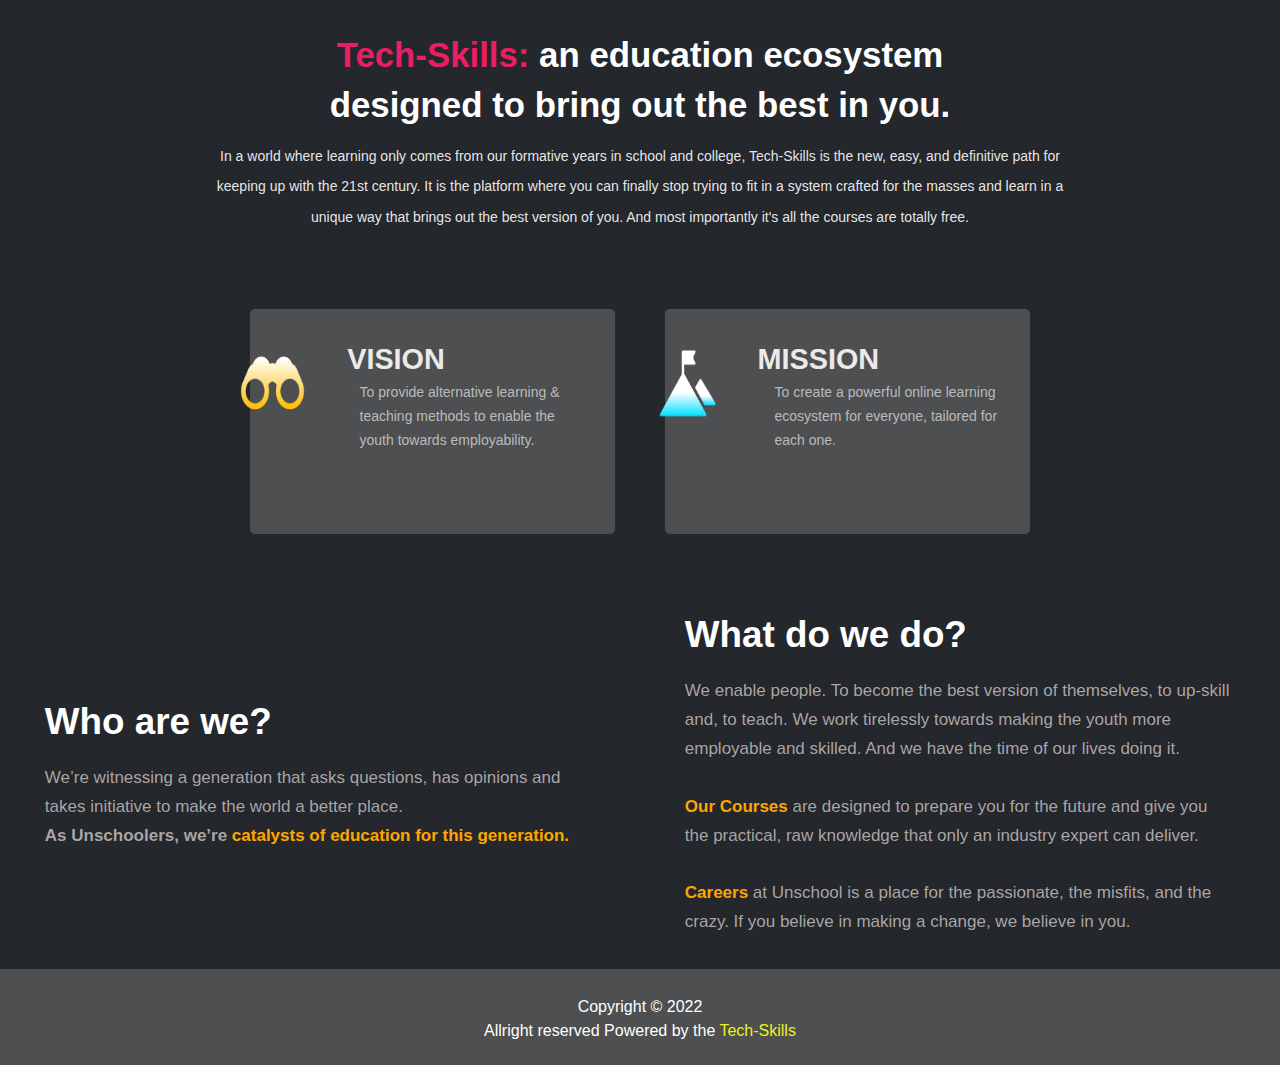
<file: About Us.html>
<!DOCTYPE html>
<html lang="en">
<head>
    <meta charset="UTF-8">
    <meta http-equiv="X-UA-Compatible" content="IE=edge">
    <meta name="viewport" content="width=device-width, initial-scale=1.0">
    <title>About Us Page</title>
    <link href="style.css" rel="stylesheet" >
</head>
<body>
   <div class="about">
    <div class="about-main">
    <h1><span>Tech-Skills:</span> an education ecosystem designed to bring out the best in you.</h1>
<p>In a world where learning only comes from our formative years in school and college, Tech-Skills
     is the new, easy, and definitive path for keeping up with the 21st century. It is the
      platform where you can finally stop trying to fit in a system crafted for the masses 
      and learn in a unique way that brings out the best version of you. And most importantly it's 
      all the courses are totally free.</p> 
    </div> 

    <div class="V_and_M">
       <section class="vision">
       <div class="img">
         <img height="85em" width="65em" src="[data-uri]" alt="Vision image">
       </div>
        <h2>VISION</h2>
        <p>To provide alternative learning & teaching methods to enable the youth towards employability.</p>
       </section>

        <section class="mission">
            <div class="img">
                <img height="85em" width="65em" src="[data-uri]" alt="Mission image">
              </div>
            <h2>MISSION</h2>
        <p>To create a powerful online learning ecosystem for everyone, tailored for each one.</p>
        </section>
    </div>

    <div class="section-WW">

        <div class="W2A">
                <h1>Who are we?</h1>
            <p>We’re witnessing a generation that asks questions, has opinions and takes initiative to make the
                 world a better place.<br><b> As Unschoolers, we’re</b><strong> catalysts of education for this generation.</strong>
            </p>
        </div>
    
        <div class="W2W">
            <h1>What do we do?</h1>
            <p>We enable people. To become the best version of themselves, to up-skill and, to teach. We work tirelessly
             towards making the youth more employable and skilled. And we have the time of our lives doing it.<br><br>
             <strong>Our Courses</strong> are designed to prepare you for the future and give you the practical, raw 
              knowledge that only an industry expert can deliver.<br><br>
              <strong>Careers</strong> at Unschool is a place for the passionate, the misfits, and the crazy.
              If you believe in making a change, we believe in you.</p>
        </div>
    </div>
</div>
<footer>
    <div class="footer_div">
        <p>Copyright &copy; 2022<br> Allright reserved Powered by the <span>Tech-Skills</span></p>
    </div>
</footer>
</body>
</html>
</file>
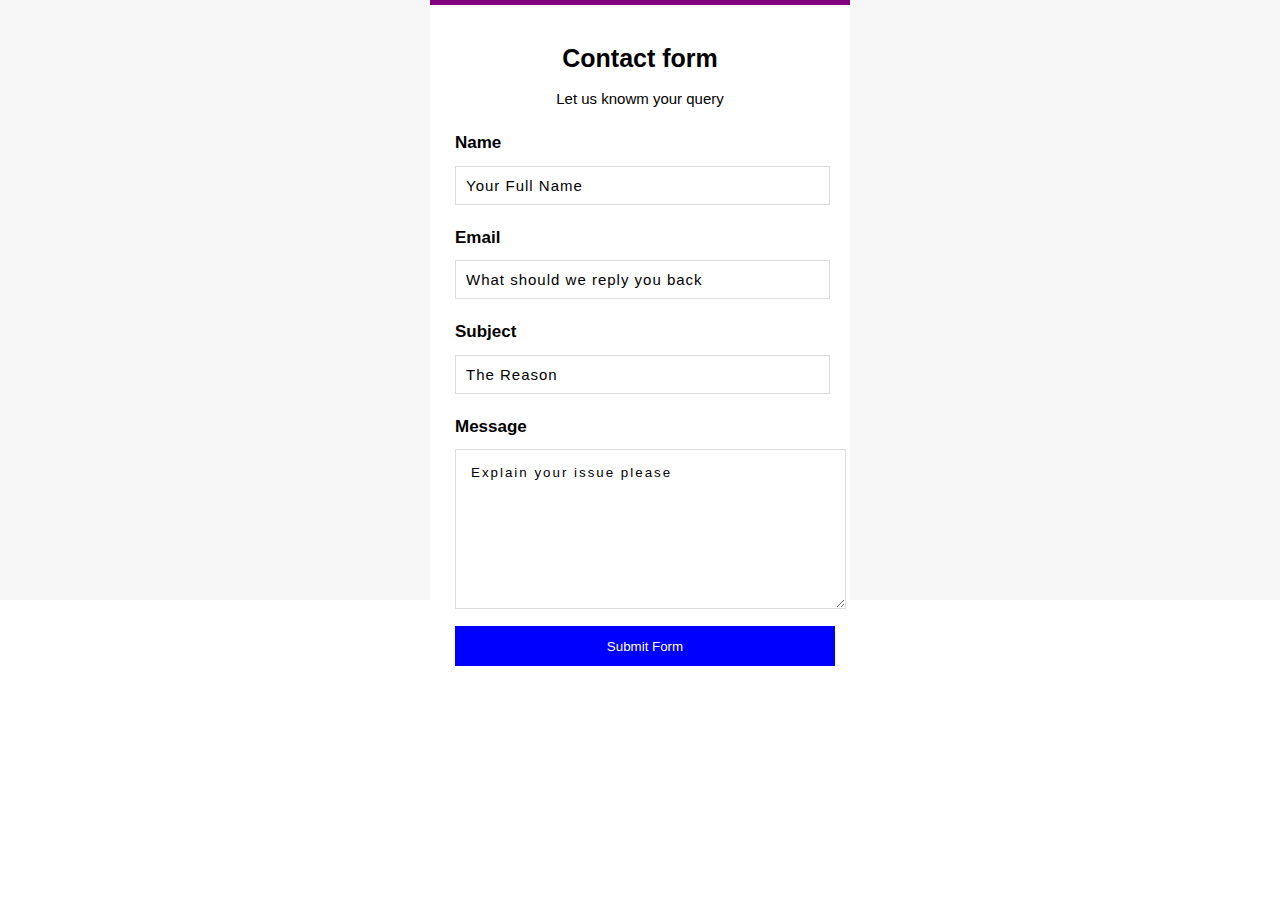
<file: contact form.html>
<!DOCTYPE html>
<html lang="en">
<head>
    <meta charset="UTF-8">
    <meta http-equiv="X-UA-Compatible" content="IE=edge">
    <meta name="viewport" content="width=device-width, initial-scale=1.0">
    <title>Contact form</title>
    <link href="style.css" rel="stylesheet">
</head>
<body>
    <div class="sign">
    <div class="contact-form">
        <h2>Contact form</h2>
        <p>Let us knowm your query</p>
        <label>Name</label>
        <input class="placeholder" type="text" name="name" placeholder="Your Full Name" required>
        <label>Email</label>
        <input class="placeholder" type="email" name="email" placeholder="What should we reply you back" required>
        <label>Subject</label>
        <input class="placeholder" type="text" name="subject" placeholder="The Reason">
        <label>Message</label>
        <textarea rows="8" class="placeholder" placeholder="Explain your issue please" cols="47"></textarea>
        <button class="contact-form-btn">Submit Form</button>
    </div>
</div>
</body>
</html>
</file>
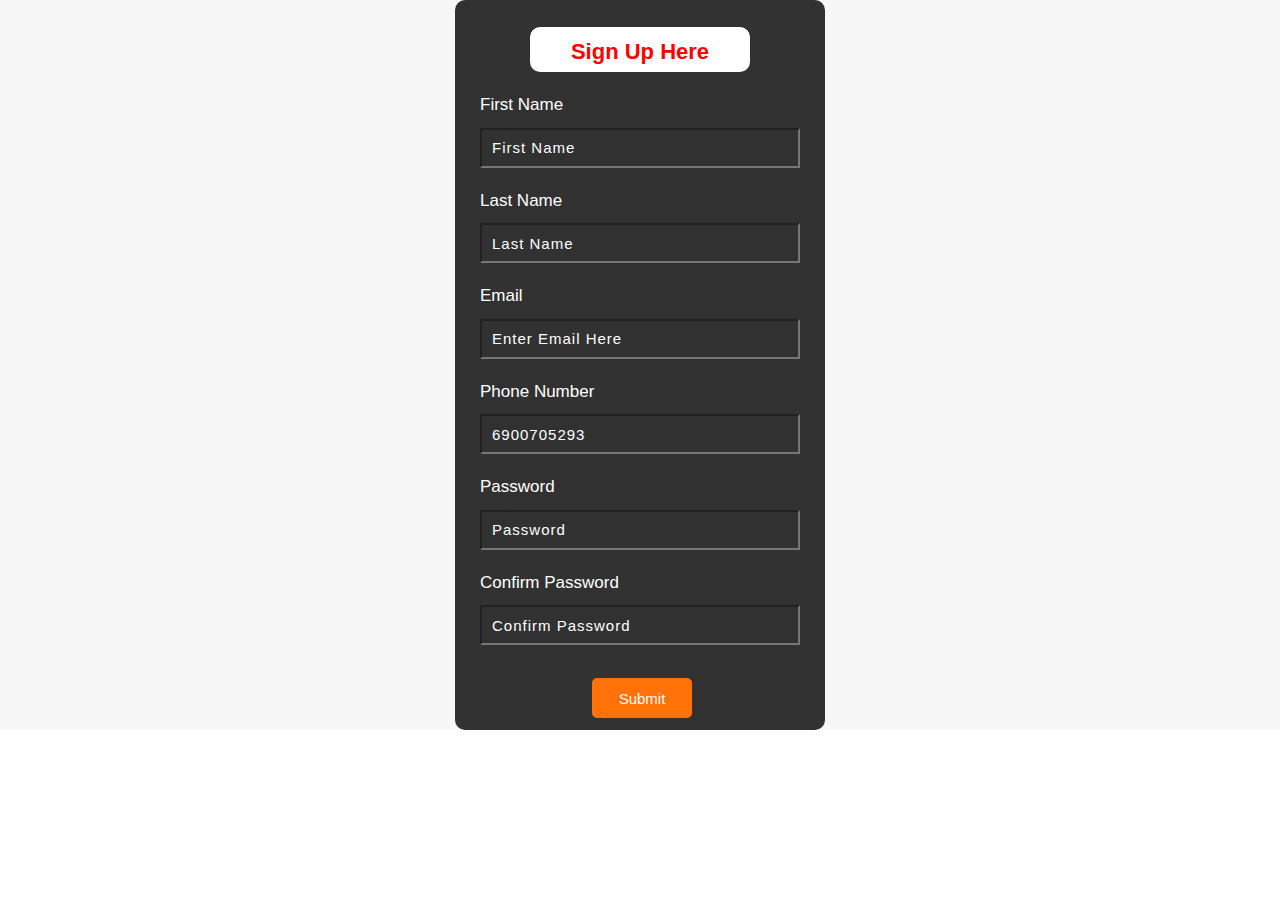
<file: signup.html>
<!DOCTYPE html>
<html lang="en">
<head>
    <meta charset="UTF-8">
    <meta http-equiv="X-UA-Compatible" content="IE=edge">
    <meta name="viewport" content="width=device-width, initial-scale=1.0">
    <title>Sign up form</title>
    <link href="style.css" rel="stylesheet">

</head>
<body>

    <div class="sign">

    <div id="signup">
        
        <h1>Sign Up Here</h1>
        <label>First Name</label>
        <input onclick="changeColor()" class="signinput" type="text" name="fname" placeholder="First Name" maxlength="10">
        <label>Last Name</label>
        <input onclick="changeColor()" class="signinput" type="text" name="lname" placeholder="Last Name" maxlength="30">
        <label>Email</label>
        <input onclick="changeColor()" class="signinput" type="email" name="email"  placeholder="Enter Email Here" required>
        <label>Phone Number</label>
        <input onclick="changeColor()" class="signinput"  type="phone" name="phone" placeholder="6900705293" minlenght="10" maxlength="10" required>
        <label>Password</label>
        <input onclick="changeColor()" class="signinput" type="password" name="pwd"  placeholder="Password" minlenght="10" maxlength="20" required>
        <label>Confirm Password</label>
        <input onclick="changeColor()" class="signinput" type="password" name="pwd" placeholder="Confirm Password" required>
        <button class="btn">Submit</button>
    
    </div>
</div>
<script src="script.js"></script>
</body>
</html>
</file>
<file: style.css>
*{
    margin: 0;
    padding: 0;
}
/* Here start Home page styling code*/
.main{
    width: 100%;
    height: 100vh;
    background: linear-gradient(to top,rgba(0,0,0,0.5)50%,rgba(0,0,0,0.5)50%),url(img/1..jpg);
    background-position: center;
    background-size: cover;
}

.navbar{
    width: 100%;
    height: 75px;
    margin: auto;
    float: left;
}

.icon{
    width: 200px;
    float: left;
    height: 70px;
}

.logo{
    color: #ff7208;
    font-size: 35px;
    font-family: Arial;
    padding-left: 20px;
    float:left;
    padding-top: 10px;
}

.menu{
    width: 400px;
    float: left;
    height: 70px;    
}

.menu ul{
float: left;
display: flex;
justify-content: center;
align-items: center;
}

.menu ul li{
    list-style: none;
    margin-left: 62px;
    margin-top: 27px;
    font-size: 14px;
}

.menu ul li a{
    text-decoration: none;
    list-style-type: none;
    color: #fff;
    font-family: Arial;
    font-weight: bold;
    transition:0.4s ease-in-out;
}
ul li a:hover{
    color: #ff7208;
}
.search{
    width: 350px;
    float: left;
    margin-left: 270px;
}
.srch{
    font-family: 'Times New Roman';
    width: 200px;
    height: 40px;
    background: transparent;
    border: 1px solid #ff7208;
    margin-top: 13px;
    color:white;
    border-right: none;
    font-size: 16px;
    float:left;
    padding:10px;
    border-bottom-left-radius: 5px;
    border-top-left-radius: 5px;
}

.btn{
    width: 100px;
    height: 40px;
    background:#ff7208;
    border:solid #ff7208;
    margin-top: 13px;
    color: white;
    font-size: 15px;
    border-top-right-radius: 5px;
    border-bottom-right-radius: 5px;
    
}
.srch:focus{
    outline: none;
}

.btn:focus{
    outline: none;
}
.content{
    width: 1200px;
    height: auto;
    margin: auto;
    color: white;
    position: relative;
    top: +100px;
}

.content .par{
    padding-left: 20px;
    padding-bottom: 25px;
    font-family: Arial;
    letter-spacing: 1.2px;
    line-height: 30px;
}

.content h1{
    font-family: 'Times New Roman';
    font-size: 50px;
    padding-left: 20px;
    /* margin-top: 9%; */
    letter-spacing: 2px;
}
.content .cn{
    width: 160px;
    height: 40px;
    background:#ff7208;
    border: none;
    margin-bottom: 10px;
    margin-left: 20px;
    font-size: 18px;
    border-radius: 10px;
    cursor: pointer;
    transition: .4 ease;
 }
 .content .cn a{
     text-decoration: none;
     color: black;
     transition: .3 ease;
 }
 .cn:hover{
     background: white;

 }
 .content span{
     color: #ff7208;
     font-size: 60px;
 }
/* Form styling */
.form{
    width: 295px;
    height: 460px;
    background:linear-gradient(to top, rgba(0,0,0,0.8)50%, rgba(0,0,0,0.8)50%);
    position:  absolute;
    top: +85px;
    left: 870px;
    border-radius: 10px;
    padding: 25px;
}
 .form h2{
     width: 228px;
     font-family: sans-serif;
     text-align: center;
     color: #ff7208;
     font-size: 22px;
     background-color: #fff;
     border-radius: 10px;
     margin: 2px;
     padding: 8px;
    
 }
 .form input{
    width: 243px;
     height: 35px;
     background:transparent;
     border-bottom: 1px solid #ff7208; 
     border-top: none;
     border-right: none;
     border-left: none;
     color:#fff;
     font-size: 15px;
     font-family: sans-serif;
     letter-spacing: 1px;
     margin-top: 30px;
 }
 .form input:focus{
     outline: none;
 }
 ::placeholder{
     color: #fff;
     font-family: Arial;
 }

 .btnn{
     width: 240px;
     height: 40px;
     background:#ff7208;
     border: none;
     margin-top: 30px;
     font-size: 18px;
     border-radius: 10px;
     cursor: pointer;
     color: #fff;
     transition: .4s ease;
 }
 .btnn:hover{
     background: #fff;
     color: #ff7208;
 }
 .btnn a{
     text-decoration: none;
     color: #000;
     font-weight: bold;
 }

.form .link{
    font-family: Arial, Helvetica, sans-serif;
    font-size: 17px;
    margin-top: 20px;
    text-align: center;
}
.form .link a{
    text-decoration: none;
    color: #ff7208;
}
.liw{
    padding-top: 15px;
    padding-bottom: 10px;
    text-align: center;
}
.icons a{
text-decoration: none;
color:#fff;
}
.icons ion-icon{
    color: #fff;
    font-size: 30px;
    padding-left: 14px;
    padding-top: 5px;
    transition: .3 ease;
    margin-left: 7px;
}
.icons ion-icon:hover{
    color: #ff7208;
}

/* Here start Signup page styling */

.sign{
    width: 100%;
    height: 100%;
    display: grid;
    justify-content:center ;
    align-items: center;
    background-color: rgb(247, 247, 247);
   /* padding: 10px; */
}

#signup{
    width: 370px;
    height: 730px;
    /* position: absolute; */
    background: linear-gradient(to top,rgba(0,0,0,0.8)50%,rgba(0,0,0,0.8)50%);
    border-radius: 10px;
    padding: 25px;
    
   
}
#signup h1{
    width: 220px;
    height: 45px;
    font-size: 22px;
    font-family: sans-serif;
    text-align: center;
    background: #fff;
    padding: 8px;
    margin: 2px;
    margin-bottom: 20px;
    border-radius: 10px;
    color: red;
    margin-left: auto;
    margin-right: auto;
    

}

#signup input{
    width: 320px;
    height: 40px;
    padding: 10px;
    font-size: 15px;
    font-family: sans-serif;
    background: transparent;
    color: #ffffff;
    letter-spacing: 1px;
    margin-bottom: 20px;
    /* border: 1px solid #ff7208; */
}
#signup label{
    color: #fff;
    font-size: 17px;
    font-family: sans-serif;
     padding-bottom:10px;
     float: left;
    }
#signup input{
    /* outline-style:none; */
    /* outline-color: #ff7208; */
    outline-width: 0.5px;
}
#signup .btn{
    border-bottom-left-radius: 5px;
    border-top-left-radius: 5px;
    margin-left: 35%;
}

.placeholder::placeholder{
    position: absolute;
    color: #000;
}

/* Here start contact us page styling */
.contact-form{
    width: 420px;
    height: 600px;
    background-color: #fff;
    padding: 25px;
    border-top: 5px solid purple;
    /* background-color: #00C5BE; */
    /* background-color: rgb(247, 247, 247); */
}

.contact-form h2{
    font-size: 25px;
    font-family: sans-serif;
    text-align: center;
    padding: 10px;
}
.contact-form p{
    font-family: sans-serif;
    font-size: 15px;
    text-align: center;
    padding-bottom: 20px;
    
}
.contact-form input{
    width: 375px;
    padding: 10px;
    font-size: 15px;
    font-family: sans-serif;
    letter-spacing: 1px;
    margin-bottom: 20px;
    border: 1px solid #ddd;
    background: transparent;
    /* height: 20px; */
}
.contact-form label{
    font-size: 17px;
    font-family: sans-serif;
    color:#000;
     padding-bottom:10px;
     float: left;
     font-weight: bold;
}
  .contact-form .placeholder{ 
     color: #000; 
  }

textarea{
    padding: 15px;
    font-family: 'Times New Roman';
    letter-spacing: 2px;
    border: 1px solid #ddd;
    background-color: #fff;
     color: dark#ececec;
}
.contact-form-btn{
    width: 380px;
    height: 40px;
    background:rgb(0,0,255);
    border: none;
    margin-top: 10px;
    color: #fff;
    justify-content: center;
    align-items: center;
    display: grid;
}

/* About Us page styling*/

body .about{
    background: #24272c;
    color: #fff;
}
.about .about-main h1{
    color: #fff;
    font-family: Poppins,Verdana,sans-serif;
    font-size: 34.8px;
    font-weight: 600;
    line-height: 1.45;
    margin: 0 auto 10px;
    max-width: 700px;
    text-align: center;
    padding-top: 30px;
}

.about .about-main span{
    color: #e91e63;
}

.about .about-main p{
    color: hsla(0,0%,100%,.9);
    font-family: OpenSans,Verdana,sans-serif;
    font-size: 14px;
    line-height: 2.17;
    margin: 0 auto 52px;
    max-width: 890px;
    text-align: center;
}

.V_and_M{
  padding: 0;
  margin: 0;
  display: flex;
  margin-left: 25vh;
  margin-right: 25vh;
}

.V_and_M .vision, .mission{
    text-align: center;
    height: 25vh;
    width: 70vh;
    margin: 25px;
    justify-content: center;
     border-radius: 5px;
}
.V_and_M .vision{
     background:#4d4f51;
}
.V_and_M  .mission{
    background: #4d4f51 ;
}
.V_and_M .img{
     margin-left: -20em;
     margin-top: 2em;
}
.V_and_M .vision h2{
    margin-top: -3.3em;
    width: 80%;
}

.V_and_M .mission h2{
    margin-top: -3.3em;
    width: 84%;
}
.V_and_M h2{

    width: 85%;
    margin-top: 1em;
    padding-bottom: 0px;
    color: rgb(235, 233, 233);
    font-family: Arial, Helvetica, sans-serif;
    font-weight: 600;
    font-size:1.8em;
}

.V_and_M  p{
    color: #bbbbbb;
    font-size: 14px;
    line-height: 1.7;
      width: 70%;
      float: right;
       text-align:left;
       padding-right: 25px;
      
}

/*<!-- here ends vission mission styling-->*/

.section-WW h1{
    color: #fff;
    font-family: Poppins,Verdana,sans-serif;
    font-size: 36.8px;
    font-weight: 600;
    /* line-height: 1.45; */
    padding-bottom: 15px;
}
.section-WW{
    display: flex;
    margin-top: 3em;
    padding-bottom: 2em;
  
}
.section-WW p{
    color: #afaaaafe;
    line-height: 1.7;
    font-size: 17px;
    align-items: justify;
}
.section-WW strong{
    color: orange;
}
.W2A{
 width: 43%;
 margin:auto;
}

.W2W{
    width: 43%;
    margin:auto;
}
.footer_div{
    color: #fff;
    text-align: center;
    height: 6em;
    background: #4d4f51;
    padding-top: 1.6em;
    font:15px;
    font-family: sans-serif;
}
.footer_div span{
    color: rgb(239, 242, 24);
}

/* Footer styling start here */


@import url('https://fonts.googleapis.com/css2?family=Poppins:ital,wght@0,600;0,700;1,400&display=swap');

body{
    line-height: 1.5;
    font-family: 'Poppins', sans-serif;
}

*{
    /* margin: 0;
    padding: 0; */
    box-sizing: border-box;
}
.container{
    max-width: 1170px;
    height: 150px;
    margin: auto;
}
.row{
    display: flex;
    flex-wrap: wrap;
}
ul,li{
    list-style: none;
}
.footer{
    background-color: #24262b;
    padding: 50px 0;
}
.footer-col{
    width: 25%;
    padding: 0 15px;
}
.footer-col h4{
    font-size: 18px;
    color: #ffffff;
    text-transform: capitalize;
    margin-bottom: 35px;
    font-weight: 500;
    position: relative;
}
.footer-col h4::before{
    content: '';
    position: absolute;
    left: 0;
    bottom: -10px;
    background-color: #e91e63;
    height: 2px;
    box-sizing: border-box;
    width: 50px;
}
.footer-col ul li:not(:last-child){
    margin-bottom: 10px;
}
.footer-col ul li a{
    font-size: 16px;
    text-transform: capitalize;
    text-decoration: none;
    color: #bbbbbb;
    font-weight: 300;
    display: block;
    transition: all 0.3 ease;
 }
 .footer-col ul li a:hover{
     color: #ffffff;
     padding-left: 8px;
 }
 
 .footer-col .social-links a{
     display:inline-block;
     height: 40px;
     width: 40px;
     background-color: rgba(255,255,255,0.2);
     margin: 0 10px 10px 0;
     text-align: center;
     line-height: 40px;
     border-radius: 50%;
     color: #ffffff;
     transition: all 0.5s ease;
 
 }
 .footer-col .social-links a:hover{
   color: #24262b;
   background-color: #ffffff;
 }
 
 
 /* responsive */
 @media(max-width:767px){
     .footer-col {
         width: 50%;
         margin-bottom: 30px;
     }
 }
 
 @media(max-width:574px){
     .footer-col {
         width: 100%;
     }     
 }
</file>
